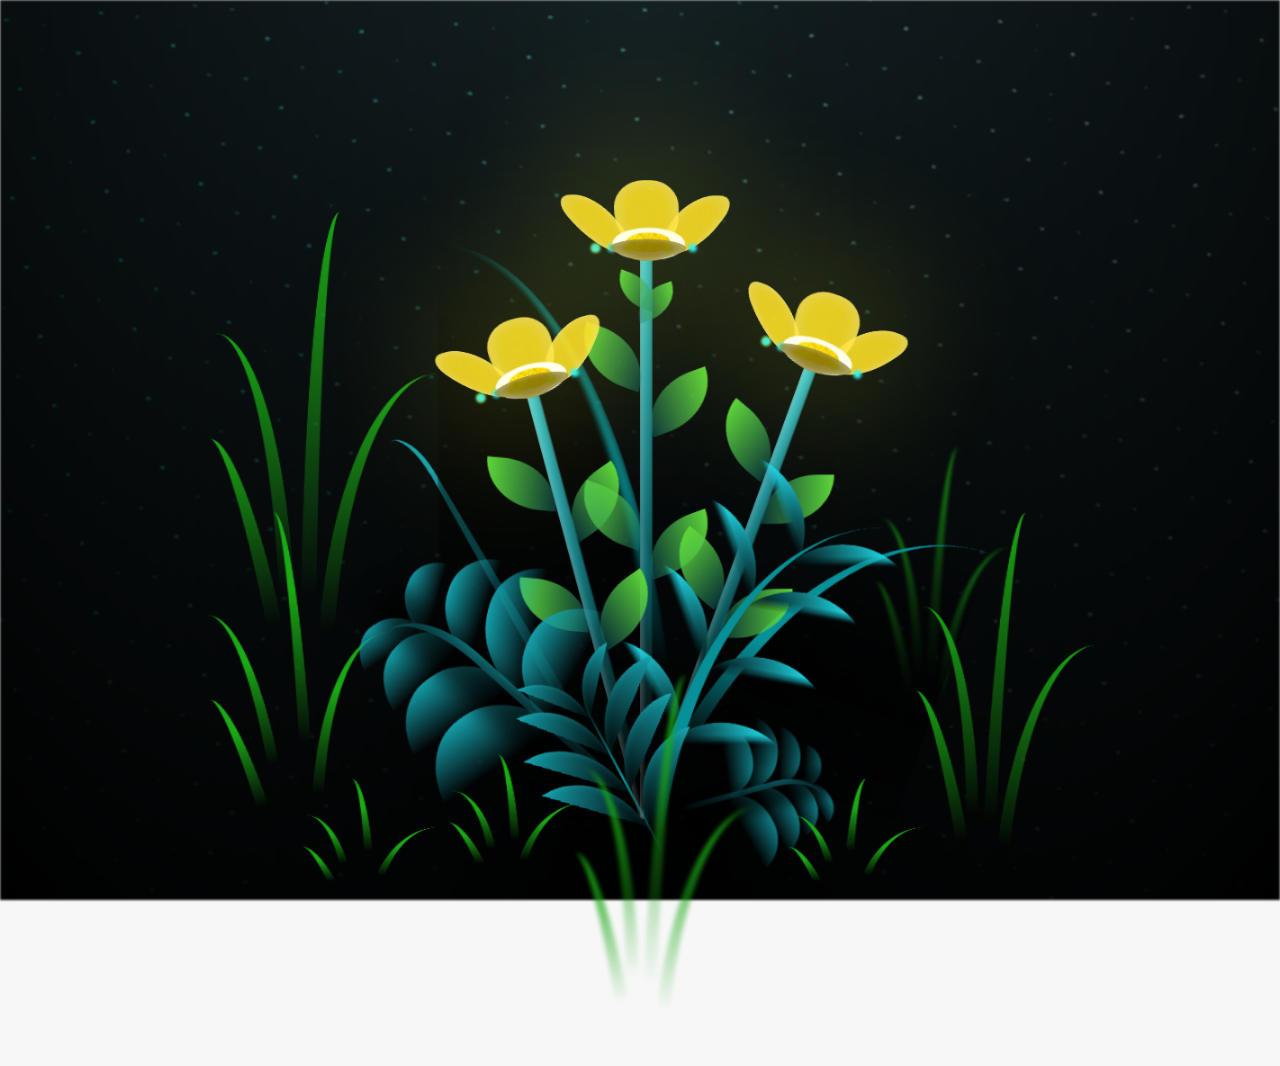
<file: index.html>
<!DOCTYPE html>
<html lang="eng">
  <head>
    <meta charset="UTF-8" />
    <meta http-equiv="X-UA-Compatible" content="IE=edge" />
    <meta name="viewport" content="width=device-width, initial-scale=1.0" />
    <link rel="stylesheet" href="css/main.css" />
    <link rel="icon" href="img/flowers.png" type="image/x-icon" />
    <title>Flower</title>
  </head>
  <body class="container">
    <audio src="sound/ChristianBasso&HaienQiu-Flowers.mp3" autoplay></audio>
    <div id="lyrics">
      
    </div>
    
    <h1 class="titulo">Sorry.😭 <br> <br></h1>
    <div class="night"></div>
    <div class="flowers">
      <div class="flower flower--1">

        <div class="flower__leafs flower__leafs--1">
          <div class="flower__leaf flower__leaf--1"></div>
          <div class="flower__leaf flower__leaf--2"></div>
          <div class="flower__leaf flower__leaf--3"></div>
          <div class="flower__leaf flower__leaf--4"></div>
          <div class="flower__white-circle"></div>

          <div class="flower__light flower__light--1"></div>
          <div class="flower__light flower__light--2"></div>
          <div class="flower__light flower__light--3"></div>
          <div class="flower__light flower__light--4"></div>
          <div class="flower__light flower__light--5"></div>
          <div class="flower__light flower__light--6"></div>
          <div class="flower__light flower__light--7"></div>
          <div class="flower__light flower__light--8"></div>
        </div>
        <div class="flower__line">
          <div class="flower__line__leaf flower__line__leaf--1"></div>
          <div class="flower__line__leaf flower__line__leaf--2"></div>
          <div class="flower__line__leaf flower__line__leaf--3"></div>
          <div class="flower__line__leaf flower__line__leaf--4"></div>
          <div class="flower__line__leaf flower__line__leaf--5"></div>
          <div class="flower__line__leaf flower__line__leaf--6"></div>
        </div>
      </div>
      

      <div class="flower flower--2">
        <div class="flower__leafs flower__leafs--2">
          <div class="flower__leaf flower__leaf--1"></div>
          <div class="flower__leaf flower__leaf--2"></div>
          <div class="flower__leaf flower__leaf--3"></div>
          <div class="flower__leaf flower__leaf--4"></div>
          <div class="flower__white-circle"></div>

          <div class="flower__light flower__light--1"></div>
          <div class="flower__light flower__light--2"></div>
          <div class="flower__light flower__light--3"></div>
          <div class="flower__light flower__light--4"></div>
          <div class="flower__light flower__light--5"></div>
          <div class="flower__light flower__light--6"></div>
          <div class="flower__light flower__light--7"></div>
          <div class="flower__light flower__light--8"></div>
        </div>
        <div class="flower__line">
          <div class="flower__line__leaf flower__line__leaf--1"></div>
          <div class="flower__line__leaf flower__line__leaf--2"></div>
          <div class="flower__line__leaf flower__line__leaf--3"></div>
          <div class="flower__line__leaf flower__line__leaf--4"></div>
        </div>
      </div>

      <div class="flower flower--3">
        <div class="flower__leafs flower__leafs--3">
          <div class="flower__leaf flower__leaf--1"></div>
          <div class="flower__leaf flower__leaf--2"></div>
          <div class="flower__leaf flower__leaf--3"></div>
          <div class="flower__leaf flower__leaf--4"></div>
          <div class="flower__white-circle"></div>

          <div class="flower__light flower__light--1"></div>
          <div class="flower__light flower__light--2"></div>
          <div class="flower__light flower__light--3"></div>
          <div class="flower__light flower__light--4"></div>
          <div class="flower__light flower__light--5"></div>
          <div class="flower__light flower__light--6"></div>
          <div class="flower__light flower__light--7"></div>
          <div class="flower__light flower__light--8"></div>
        </div>
        <div class="flower__line">
          <div class="flower__line__leaf flower__line__leaf--1"></div>
          <div class="flower__line__leaf flower__line__leaf--2"></div>
          <div class="flower__line__leaf flower__line__leaf--3"></div>
          <div class="flower__line__leaf flower__line__leaf--4"></div>
        </div>
      </div>

      <div class="grow-ans" style="--d: 1.2s">
        <div class="flower__g-long">
          <div class="flower__g-long__top"></div>
          <div class="flower__g-long__bottom"></div>
        </div>
      </div>

      <div class="growing-grass">
        <div class="flower__grass flower__grass--1">
          <div class="flower__grass--top"></div>
          <div class="flower__grass--bottom"></div>
          <div class="flower__grass__leaf flower__grass__leaf--1"></div>
          <div class="flower__grass__leaf flower__grass__leaf--2"></div>
          <div class="flower__grass__leaf flower__grass__leaf--3"></div>
          <div class="flower__grass__leaf flower__grass__leaf--4"></div>
          <div class="flower__grass__leaf flower__grass__leaf--5"></div>
          <div class="flower__grass__leaf flower__grass__leaf--6"></div>
          <div class="flower__grass__leaf flower__grass__leaf--7"></div>
          <div class="flower__grass__leaf flower__grass__leaf--8"></div>
          <div class="flower__grass__overlay"></div>
        </div>
      </div>

      <div class="growing-grass">
        <div class="flower__grass flower__grass--2">
          <div class="flower__grass--top"></div>
          <div class="flower__grass--bottom"></div>
          <div class="flower__grass__leaf flower__grass__leaf--1"></div>
          <div class="flower__grass__leaf flower__grass__leaf--2"></div>
          <div class="flower__grass__leaf flower__grass__leaf--3"></div>
          <div class="flower__grass__leaf flower__grass__leaf--4"></div>
          <div class="flower__grass__leaf flower__grass__leaf--5"></div>
          <div class="flower__grass__leaf flower__grass__leaf--6"></div>
          <div class="flower__grass__leaf flower__grass__leaf--7"></div>
          <div class="flower__grass__leaf flower__grass__leaf--8"></div>
          <div class="flower__grass__overlay"></div>
        </div>
      </div>

      <div class="grow-ans" style="--d: 2.4s">
        <div class="flower__g-right flower__g-right--1">
          <div class="leaf"></div>
        </div>
      </div>

      <div class="grow-ans" style="--d: 2.8s">
        <div class="flower__g-right flower__g-right--2">
          <div class="leaf"></div>
        </div>
      </div>

      <div class="grow-ans" style="--d: 2.8s">
        <div class="flower__g-front">
          <div
            class="flower__g-front__leaf-wrapper flower__g-front__leaf-wrapper--1"
          >
            <div class="flower__g-front__leaf"></div>
          </div>
          <div
            class="flower__g-front__leaf-wrapper flower__g-front__leaf-wrapper--2"
          >
            <div class="flower__g-front__leaf"></div>
          </div>
          <div
            class="flower__g-front__leaf-wrapper flower__g-front__leaf-wrapper--3"
          >
            <div class="flower__g-front__leaf"></div>
          </div>
          <div
            class="flower__g-front__leaf-wrapper flower__g-front__leaf-wrapper--4"
          >
            <div class="flower__g-front__leaf"></div>
          </div>
          <div
            class="flower__g-front__leaf-wrapper flower__g-front__leaf-wrapper--5"
          >
            <div class="flower__g-front__leaf"></div>
          </div>
          <div
            class="flower__g-front__leaf-wrapper flower__g-front__leaf-wrapper--6"
          >
            <div class="flower__g-front__leaf"></div>
          </div>
          <div
            class="flower__g-front__leaf-wrapper flower__g-front__leaf-wrapper--7"
          >
            <div class="flower__g-front__leaf"></div>
          </div>
          <div
            class="flower__g-front__leaf-wrapper flower__g-front__leaf-wrapper--8"
          >
            <div class="flower__g-front__leaf"></div>
          </div>
          <div class="flower__g-front__line"></div>
        </div>
      </div>

      <div class="grow-ans" style="--d: 3.2s">
        <div class="flower__g-fr">
          <div class="leaf"></div>
          <div class="flower__g-fr__leaf flower__g-fr__leaf--1"></div>
          <div class="flower__g-fr__leaf flower__g-fr__leaf--2"></div>
          <div class="flower__g-fr__leaf flower__g-fr__leaf--3"></div>
          <div class="flower__g-fr__leaf flower__g-fr__leaf--4"></div>
          <div class="flower__g-fr__leaf flower__g-fr__leaf--5"></div>
          <div class="flower__g-fr__leaf flower__g-fr__leaf--6"></div>
          <div class="flower__g-fr__leaf flower__g-fr__leaf--7"></div>
          <div class="flower__g-fr__leaf flower__g-fr__leaf--8"></div>
        </div>
      </div>

      <div class="long-g long-g--0">
        <div class="grow-ans" style="--d: 3s">
          <div class="leaf leaf--0"></div>
        </div>
        <div class="grow-ans" style="--d: 2.2s">
          <div class="leaf leaf--1"></div>
        </div>
        <div class="grow-ans" style="--d: 3.4s">
          <div class="leaf leaf--2"></div>
        </div>
        <div class="grow-ans" style="--d: 3.6s">
          <div class="leaf leaf--3"></div>
        </div>
      </div>

      <div class="long-g long-g--1">
        <div class="grow-ans" style="--d: 3.6s">
          <div class="leaf leaf--0"></div>
        </div>
        <div class="grow-ans" style="--d: 3.8s">
          <div class="leaf leaf--1"></div>
        </div>
        <div class="grow-ans" style="--d: 4s">
          <div class="leaf leaf--2"></div>
        </div>
        <div class="grow-ans" style="--d: 4.2s">
          <div class="leaf leaf--3"></div>
        </div>
      </div>

      <div class="long-g long-g--2">
        <div class="grow-ans" style="--d: 4s">
          <div class="leaf leaf--0"></div>
        </div>
        <div class="grow-ans" style="--d: 4.2s">
          <div class="leaf leaf--1"></div>
        </div>
        <div class="grow-ans" style="--d: 4.4s">
          <div class="leaf leaf--2"></div>
        </div>
        <div class="grow-ans" style="--d: 4.6s">
          <div class="leaf leaf--3"></div>
        </div>
      </div>

      <div class="long-g long-g--3">
        <div class="grow-ans" style="--d: 4s">
          <div class="leaf leaf--0"></div>
        </div>
        <div class="grow-ans" style="--d: 4.2s">
          <div class="leaf leaf--1"></div>
        </div>
        <div class="grow-ans" style="--d: 3s">
          <div class="leaf leaf--2"></div>
        </div>
        <div class="grow-ans" style="--d: 3.6s">
          <div class="leaf leaf--3"></div>
        </div>
      </div>

      <div class="long-g long-g--4">
        <div class="grow-ans" style="--d: 4s">
          <div class="leaf leaf--0"></div>
        </div>
        <div class="grow-ans" style="--d: 4.2s">
          <div class="leaf leaf--1"></div>
        </div>
        <div class="grow-ans" style="--d: 3s">
          <div class="leaf leaf--2"></div>
        </div>
        <div class="grow-ans" style="--d: 3.6s">
          <div class="leaf leaf--3"></div>
        </div>
      </div>

      <div class="long-g long-g--5">
        <div class="grow-ans" style="--d: 4s">
          <div class="leaf leaf--0"></div>
        </div>
        <div class="grow-ans" style="--d: 4.2s">
          <div class="leaf leaf--1"></div>
        </div>
        <div class="grow-ans" style="--d: 3s">
          <div class="leaf leaf--2"></div>
        </div>
        <div class="grow-ans" style="--d: 3.6s">
          <div class="leaf leaf--3"></div>
        </div>
      </div>

      <div class="long-g long-g--6">
        <div class="grow-ans" style="--d: 4.2s">
          <div class="leaf leaf--0"></div>
        </div>
        <div class="grow-ans" style="--d: 4.4s">
          <div class="leaf leaf--1"></div>
        </div>
        <div class="grow-ans" style="--d: 4.6s">
          <div class="leaf leaf--2"></div>
        </div>
        <div class="grow-ans" style="--d: 4.8s">
          <div class="leaf leaf--3"></div>
        </div>
      </div>

      <div class="long-g long-g--7">
        <div class="grow-ans" style="--d: 3s">
          <div class="leaf leaf--0"></div>
        </div>
        <div class="grow-ans" style="--d: 3.2s">
          <div class="leaf leaf--1"></div>
        </div>
        <div class="grow-ans" style="--d: 3.5s">
          <div class="leaf leaf--2"></div>
        </div>
        <div class="grow-ans" style="--d: 3.6s">
          <div class="leaf leaf--3"></div>
        </div>
      </div>
    </div>
   
    <script src="anim.js"></script>
    <script src="main.js"></script>
  </body>
</html>
</file>
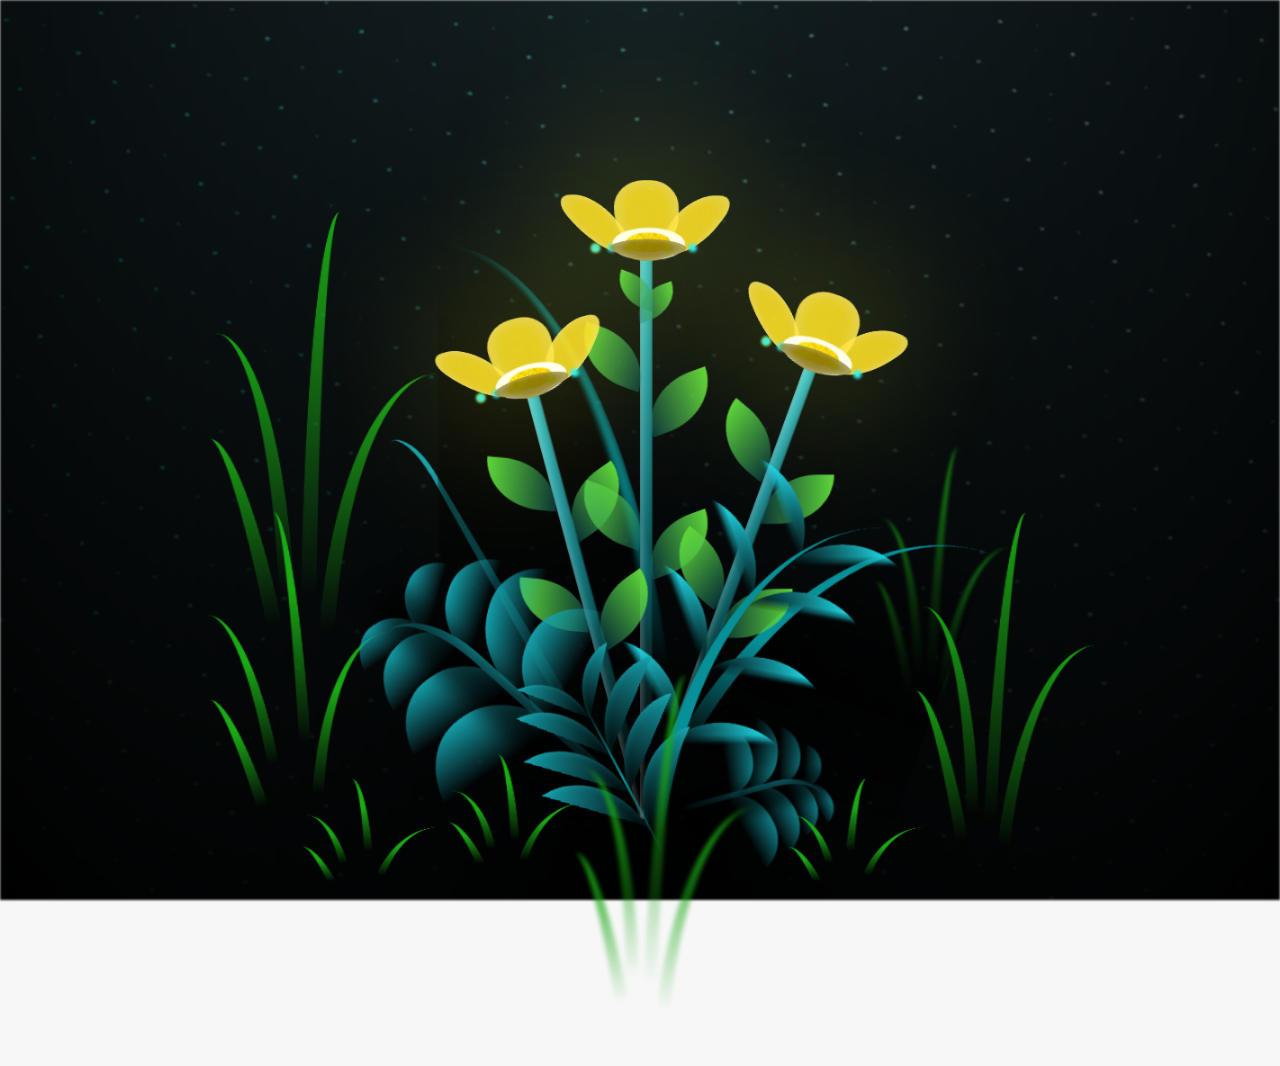
<file: flower.html>
<!DOCTYPE html>
<html lang="eng">
  <head>
    <meta charset="UTF-8" />
    <meta http-equiv="X-UA-Compatible" content="IE=edge" />
    <meta name="viewport" content="width=device-width, initial-scale=1.0" />
    <link rel="stylesheet" href="css/main.css" />
    <link rel="icon" href="img/flowers.png" type="image/x-icon" />
    <title>Flower</title>
  </head>
  <body class="container">
    <audio src="sound/ChristianBasso&HaienQiu-Flowers.mp3" autoplay></audio>
    <div id="lyrics">
      
    </div>
    
    <h1 class="titulo">Sorry.😭 <br> <br></h1>
    <div class="night"></div>
    <div class="flowers">
      <div class="flower flower--1">

        <div class="flower__leafs flower__leafs--1">
          <div class="flower__leaf flower__leaf--1"></div>
          <div class="flower__leaf flower__leaf--2"></div>
          <div class="flower__leaf flower__leaf--3"></div>
          <div class="flower__leaf flower__leaf--4"></div>
          <div class="flower__white-circle"></div>

          <div class="flower__light flower__light--1"></div>
          <div class="flower__light flower__light--2"></div>
          <div class="flower__light flower__light--3"></div>
          <div class="flower__light flower__light--4"></div>
          <div class="flower__light flower__light--5"></div>
          <div class="flower__light flower__light--6"></div>
          <div class="flower__light flower__light--7"></div>
          <div class="flower__light flower__light--8"></div>
        </div>
        <div class="flower__line">
          <div class="flower__line__leaf flower__line__leaf--1"></div>
          <div class="flower__line__leaf flower__line__leaf--2"></div>
          <div class="flower__line__leaf flower__line__leaf--3"></div>
          <div class="flower__line__leaf flower__line__leaf--4"></div>
          <div class="flower__line__leaf flower__line__leaf--5"></div>
          <div class="flower__line__leaf flower__line__leaf--6"></div>
        </div>
      </div>
      

      <div class="flower flower--2">
        <div class="flower__leafs flower__leafs--2">
          <div class="flower__leaf flower__leaf--1"></div>
          <div class="flower__leaf flower__leaf--2"></div>
          <div class="flower__leaf flower__leaf--3"></div>
          <div class="flower__leaf flower__leaf--4"></div>
          <div class="flower__white-circle"></div>

          <div class="flower__light flower__light--1"></div>
          <div class="flower__light flower__light--2"></div>
          <div class="flower__light flower__light--3"></div>
          <div class="flower__light flower__light--4"></div>
          <div class="flower__light flower__light--5"></div>
          <div class="flower__light flower__light--6"></div>
          <div class="flower__light flower__light--7"></div>
          <div class="flower__light flower__light--8"></div>
        </div>
        <div class="flower__line">
          <div class="flower__line__leaf flower__line__leaf--1"></div>
          <div class="flower__line__leaf flower__line__leaf--2"></div>
          <div class="flower__line__leaf flower__line__leaf--3"></div>
          <div class="flower__line__leaf flower__line__leaf--4"></div>
        </div>
      </div>

      <div class="flower flower--3">
        <div class="flower__leafs flower__leafs--3">
          <div class="flower__leaf flower__leaf--1"></div>
          <div class="flower__leaf flower__leaf--2"></div>
          <div class="flower__leaf flower__leaf--3"></div>
          <div class="flower__leaf flower__leaf--4"></div>
          <div class="flower__white-circle"></div>

          <div class="flower__light flower__light--1"></div>
          <div class="flower__light flower__light--2"></div>
          <div class="flower__light flower__light--3"></div>
          <div class="flower__light flower__light--4"></div>
          <div class="flower__light flower__light--5"></div>
          <div class="flower__light flower__light--6"></div>
          <div class="flower__light flower__light--7"></div>
          <div class="flower__light flower__light--8"></div>
        </div>
        <div class="flower__line">
          <div class="flower__line__leaf flower__line__leaf--1"></div>
          <div class="flower__line__leaf flower__line__leaf--2"></div>
          <div class="flower__line__leaf flower__line__leaf--3"></div>
          <div class="flower__line__leaf flower__line__leaf--4"></div>
        </div>
      </div>

      <div class="grow-ans" style="--d: 1.2s">
        <div class="flower__g-long">
          <div class="flower__g-long__top"></div>
          <div class="flower__g-long__bottom"></div>
        </div>
      </div>

      <div class="growing-grass">
        <div class="flower__grass flower__grass--1">
          <div class="flower__grass--top"></div>
          <div class="flower__grass--bottom"></div>
          <div class="flower__grass__leaf flower__grass__leaf--1"></div>
          <div class="flower__grass__leaf flower__grass__leaf--2"></div>
          <div class="flower__grass__leaf flower__grass__leaf--3"></div>
          <div class="flower__grass__leaf flower__grass__leaf--4"></div>
          <div class="flower__grass__leaf flower__grass__leaf--5"></div>
          <div class="flower__grass__leaf flower__grass__leaf--6"></div>
          <div class="flower__grass__leaf flower__grass__leaf--7"></div>
          <div class="flower__grass__leaf flower__grass__leaf--8"></div>
          <div class="flower__grass__overlay"></div>
        </div>
      </div>

      <div class="growing-grass">
        <div class="flower__grass flower__grass--2">
          <div class="flower__grass--top"></div>
          <div class="flower__grass--bottom"></div>
          <div class="flower__grass__leaf flower__grass__leaf--1"></div>
          <div class="flower__grass__leaf flower__grass__leaf--2"></div>
          <div class="flower__grass__leaf flower__grass__leaf--3"></div>
          <div class="flower__grass__leaf flower__grass__leaf--4"></div>
          <div class="flower__grass__leaf flower__grass__leaf--5"></div>
          <div class="flower__grass__leaf flower__grass__leaf--6"></div>
          <div class="flower__grass__leaf flower__grass__leaf--7"></div>
          <div class="flower__grass__leaf flower__grass__leaf--8"></div>
          <div class="flower__grass__overlay"></div>
        </div>
      </div>

      <div class="grow-ans" style="--d: 2.4s">
        <div class="flower__g-right flower__g-right--1">
          <div class="leaf"></div>
        </div>
      </div>

      <div class="grow-ans" style="--d: 2.8s">
        <div class="flower__g-right flower__g-right--2">
          <div class="leaf"></div>
        </div>
      </div>

      <div class="grow-ans" style="--d: 2.8s">
        <div class="flower__g-front">
          <div
            class="flower__g-front__leaf-wrapper flower__g-front__leaf-wrapper--1"
          >
            <div class="flower__g-front__leaf"></div>
          </div>
          <div
            class="flower__g-front__leaf-wrapper flower__g-front__leaf-wrapper--2"
          >
            <div class="flower__g-front__leaf"></div>
          </div>
          <div
            class="flower__g-front__leaf-wrapper flower__g-front__leaf-wrapper--3"
          >
            <div class="flower__g-front__leaf"></div>
          </div>
          <div
            class="flower__g-front__leaf-wrapper flower__g-front__leaf-wrapper--4"
          >
            <div class="flower__g-front__leaf"></div>
          </div>
          <div
            class="flower__g-front__leaf-wrapper flower__g-front__leaf-wrapper--5"
          >
            <div class="flower__g-front__leaf"></div>
          </div>
          <div
            class="flower__g-front__leaf-wrapper flower__g-front__leaf-wrapper--6"
          >
            <div class="flower__g-front__leaf"></div>
          </div>
          <div
            class="flower__g-front__leaf-wrapper flower__g-front__leaf-wrapper--7"
          >
            <div class="flower__g-front__leaf"></div>
          </div>
          <div
            class="flower__g-front__leaf-wrapper flower__g-front__leaf-wrapper--8"
          >
            <div class="flower__g-front__leaf"></div>
          </div>
          <div class="flower__g-front__line"></div>
        </div>
      </div>

      <div class="grow-ans" style="--d: 3.2s">
        <div class="flower__g-fr">
          <div class="leaf"></div>
          <div class="flower__g-fr__leaf flower__g-fr__leaf--1"></div>
          <div class="flower__g-fr__leaf flower__g-fr__leaf--2"></div>
          <div class="flower__g-fr__leaf flower__g-fr__leaf--3"></div>
          <div class="flower__g-fr__leaf flower__g-fr__leaf--4"></div>
          <div class="flower__g-fr__leaf flower__g-fr__leaf--5"></div>
          <div class="flower__g-fr__leaf flower__g-fr__leaf--6"></div>
          <div class="flower__g-fr__leaf flower__g-fr__leaf--7"></div>
          <div class="flower__g-fr__leaf flower__g-fr__leaf--8"></div>
        </div>
      </div>

      <div class="long-g long-g--0">
        <div class="grow-ans" style="--d: 3s">
          <div class="leaf leaf--0"></div>
        </div>
        <div class="grow-ans" style="--d: 2.2s">
          <div class="leaf leaf--1"></div>
        </div>
        <div class="grow-ans" style="--d: 3.4s">
          <div class="leaf leaf--2"></div>
        </div>
        <div class="grow-ans" style="--d: 3.6s">
          <div class="leaf leaf--3"></div>
        </div>
      </div>

      <div class="long-g long-g--1">
        <div class="grow-ans" style="--d: 3.6s">
          <div class="leaf leaf--0"></div>
        </div>
        <div class="grow-ans" style="--d: 3.8s">
          <div class="leaf leaf--1"></div>
        </div>
        <div class="grow-ans" style="--d: 4s">
          <div class="leaf leaf--2"></div>
        </div>
        <div class="grow-ans" style="--d: 4.2s">
          <div class="leaf leaf--3"></div>
        </div>
      </div>

      <div class="long-g long-g--2">
        <div class="grow-ans" style="--d: 4s">
          <div class="leaf leaf--0"></div>
        </div>
        <div class="grow-ans" style="--d: 4.2s">
          <div class="leaf leaf--1"></div>
        </div>
        <div class="grow-ans" style="--d: 4.4s">
          <div class="leaf leaf--2"></div>
        </div>
        <div class="grow-ans" style="--d: 4.6s">
          <div class="leaf leaf--3"></div>
        </div>
      </div>

      <div class="long-g long-g--3">
        <div class="grow-ans" style="--d: 4s">
          <div class="leaf leaf--0"></div>
        </div>
        <div class="grow-ans" style="--d: 4.2s">
          <div class="leaf leaf--1"></div>
        </div>
        <div class="grow-ans" style="--d: 3s">
          <div class="leaf leaf--2"></div>
        </div>
        <div class="grow-ans" style="--d: 3.6s">
          <div class="leaf leaf--3"></div>
        </div>
      </div>

      <div class="long-g long-g--4">
        <div class="grow-ans" style="--d: 4s">
          <div class="leaf leaf--0"></div>
        </div>
        <div class="grow-ans" style="--d: 4.2s">
          <div class="leaf leaf--1"></div>
        </div>
        <div class="grow-ans" style="--d: 3s">
          <div class="leaf leaf--2"></div>
        </div>
        <div class="grow-ans" style="--d: 3.6s">
          <div class="leaf leaf--3"></div>
        </div>
      </div>

      <div class="long-g long-g--5">
        <div class="grow-ans" style="--d: 4s">
          <div class="leaf leaf--0"></div>
        </div>
        <div class="grow-ans" style="--d: 4.2s">
          <div class="leaf leaf--1"></div>
        </div>
        <div class="grow-ans" style="--d: 3s">
          <div class="leaf leaf--2"></div>
        </div>
        <div class="grow-ans" style="--d: 3.6s">
          <div class="leaf leaf--3"></div>
        </div>
      </div>

      <div class="long-g long-g--6">
        <div class="grow-ans" style="--d: 4.2s">
          <div class="leaf leaf--0"></div>
        </div>
        <div class="grow-ans" style="--d: 4.4s">
          <div class="leaf leaf--1"></div>
        </div>
        <div class="grow-ans" style="--d: 4.6s">
          <div class="leaf leaf--2"></div>
        </div>
        <div class="grow-ans" style="--d: 4.8s">
          <div class="leaf leaf--3"></div>
        </div>
      </div>

      <div class="long-g long-g--7">
        <div class="grow-ans" style="--d: 3s">
          <div class="leaf leaf--0"></div>
        </div>
        <div class="grow-ans" style="--d: 3.2s">
          <div class="leaf leaf--1"></div>
        </div>
        <div class="grow-ans" style="--d: 3.5s">
          <div class="leaf leaf--2"></div>
        </div>
        <div class="grow-ans" style="--d: 3.6s">
          <div class="leaf leaf--3"></div>
        </div>
      </div>
    </div>
    <script src="anim.js"></script>
    <script src="main.js"></script>
  </body>
</html>
</file>
<file: css/main.css>
*,
*::after,
*::before {
  padding: 0;
  margin: 0;
  box-sizing: border-box;
}

:root {
  --dark-color: #000;
}

body {
  display: flex;
  align-items: flex-end;
  justify-content: center;
  min-height: 100vh;
  background-color: var(--dark-color);
  overflow: hidden;
  perspective: 1000px;
}

#lyrics {
  font-size: 28px;
  font-family: "Franklin Gothic Medium", "Arial Narrow", Arial, sans-serif;
  color: white;
  position: absolute;
  margin-bottom: 20%;
  z-index: 1;
  font-weight: bold;
  letter-spacing: 4px;
}
@media only screen and (max-width: 600px) {
  /* Estilos específicos para dispositivos con un ancho máximo de 600px */
  #lyrics {
      font-size: 14px; /* Reduce el tamaño del texto para dispositivos más pequeños */
      margin-bottom: 530px;
      letter-spacing: 3px;
  }

}
.titulo {
  
  font-family: "Arial Narrow", Arial, sans-serif;
  color: red;
  position: absolute;
  top: 10%;
  font-weight: bold;
  letter-spacing: 10px;
  opacity: 0;
  animation: fadeIn 3s ease-in-out forwards;
  text-align: center;
}
@keyframes fadeIn {
  from {
    opacity: 0;
  }
  to {
    opacity: 1;
  }
}

.night {
  z-index: -1;
  position: absolute;
  left: 50%;
  top: 0;
  transform: translateX(-50%);
  width: 100%;
  height: 100%;
  filter: blur(0.1vmin);
  background-image: radial-gradient(
      ellipse at top,
      transparent 0%,
      var(--dark-color)
    ),
    radial-gradient(
      ellipse at bottom,
      var(--dark-color),
      rgba(145, 233, 255, 0.2)
    ),
    repeating-linear-gradient(
      220deg,
      rgb(0, 0, 0) 0px,
      rgb(0, 0, 0) 19px,
      transparent 19px,
      transparent 22px
    ),
    repeating-linear-gradient(
      189deg,
      rgb(0, 0, 0) 0px,
      rgb(0, 0, 0) 19px,
      transparent 19px,
      transparent 22px
    ),
    repeating-linear-gradient(
      148deg,
      rgb(0, 0, 0) 0px,
      rgb(0, 0, 0) 19px,
      transparent 19px,
      transparent 22px
    ),
    linear-gradient(90deg, rgb(0, 255, 250), rgb(240, 240, 240));
}

.flowers {
  position: relative;
  transform: scale(0.9);
  /*margin-bottom: 100px;
  */
}

@media only screen and (max-width: 600px) {
  /* Estilos específicos para dispositivos con un ancho máximo de 600px */
.flowers {
      font-size: 14px;
      margin-bottom: 35%;
      letter-spacing: 3px;
      transform: scale(1.0);
}

}

.flower {
  position: absolute;
  bottom: 10vmin;
  transform-origin: bottom center;
  z-index: 10;
  --fl-speed: 0.8s;
}
.flower--1 {
  -webkit-animation: moving-flower-1 4s linear infinite;
  animation: moving-flower-1 4s linear infinite;
}
.flower--1 .flower__line {
  height: 70vmin;
  -webkit-animation-delay: 0.3s;
  animation-delay: 0.3s;
}
.flower--1 .flower__line__leaf--1 {
  -webkit-animation: blooming-leaf-right var(--fl-speed) 1.6s backwards;
  animation: blooming-leaf-right var(--fl-speed) 1.6s backwards;
}
.flower--1 .flower__line__leaf--2 {
  -webkit-animation: blooming-leaf-right var(--fl-speed) 1.4s backwards;
  animation: blooming-leaf-right var(--fl-speed) 1.4s backwards;
}
.flower--1 .flower__line__leaf--3 {
  -webkit-animation: blooming-leaf-left var(--fl-speed) 1.2s backwards;
  animation: blooming-leaf-left var(--fl-speed) 1.2s backwards;
}
.flower--1 .flower__line__leaf--4 {
  -webkit-animation: blooming-leaf-left var(--fl-speed) 1s backwards;
  animation: blooming-leaf-left var(--fl-speed) 1s backwards;
}
.flower--1 .flower__line__leaf--5 {
  -webkit-animation: blooming-leaf-right var(--fl-speed) 1.8s backwards;
  animation: blooming-leaf-right var(--fl-speed) 1.8s backwards;
}
.flower--1 .flower__line__leaf--6 {
  -webkit-animation: blooming-leaf-left var(--fl-speed) 2s backwards;
  animation: blooming-leaf-left var(--fl-speed) 2s backwards;
}
.flower--2 {
  left: 50%;
  transform: rotate(20deg);
  -webkit-animation: moving-flower-2 4s linear infinite;
  animation: moving-flower-2 4s linear infinite;
}
.flower--2 .flower__line {
  height: 60vmin;
  -webkit-animation-delay: 0.6s;
  animation-delay: 0.6s;
}
.flower--2 .flower__line__leaf--1 {
  -webkit-animation: blooming-leaf-right var(--fl-speed) 1.9s backwards;
  animation: blooming-leaf-right var(--fl-speed) 1.9s backwards;
}
.flower--2 .flower__line__leaf--2 {
  -webkit-animation: blooming-leaf-right var(--fl-speed) 1.7s backwards;
  animation: blooming-leaf-right var(--fl-speed) 1.7s backwards;
}
.flower--2 .flower__line__leaf--3 {
  -webkit-animation: blooming-leaf-left var(--fl-speed) 1.5s backwards;
  animation: blooming-leaf-left var(--fl-speed) 1.5s backwards;
}
.flower--2 .flower__line__leaf--4 {
  -webkit-animation: blooming-leaf-left var(--fl-speed) 1.3s backwards;
  animation: blooming-leaf-left var(--fl-speed) 1.3s backwards;
}
.flower--3 {
  left: 50%;
  transform: rotate(-15deg);
  -webkit-animation: moving-flower-3 4s linear infinite;
  animation: moving-flower-3 4s linear infinite;
}
.flower--3 .flower__line {
  -webkit-animation-delay: 0.9s;
  animation-delay: 0.9s;
}
.flower--3 .flower__line__leaf--1 {
  -webkit-animation: blooming-leaf-right var(--fl-speed) 2.5s backwards;
  animation: blooming-leaf-right var(--fl-speed) 2.5s backwards;
}
.flower--3 .flower__line__leaf--2 {
  -webkit-animation: blooming-leaf-right var(--fl-speed) 2.3s backwards;
  animation: blooming-leaf-right var(--fl-speed) 2.3s backwards;
}
.flower--3 .flower__line__leaf--3 {
  -webkit-animation: blooming-leaf-left var(--fl-speed) 2.1s backwards;
  animation: blooming-leaf-left var(--fl-speed) 2.1s backwards;
}
.flower--3 .flower__line__leaf--4 {
  -webkit-animation: blooming-leaf-left var(--fl-speed) 1.9s backwards;
  animation: blooming-leaf-left var(--fl-speed) 1.9s backwards;
}
.flower__leafs {
  position: relative;
  -webkit-animation: blooming-flower 2s backwards;
  animation: blooming-flower 2s backwards;
}
.flower__leafs--1 {
  -webkit-animation-delay: 1.1s;
  animation-delay: 1.1s;
}
.flower__leafs--2 {
  -webkit-animation-delay: 1.4s;
  animation-delay: 1.4s;
}
.flower__leafs--3 {
  -webkit-animation-delay: 1.7s;
  animation-delay: 1.7s;
}
.flower__leafs::after {
  content: "";
  position: absolute;
  left: 0;
  top: 0;
  transform: translate(-50%, -100%);
  width: 8vmin;
  height: 8vmin;
  background-color: #f9fd25;
  /* background-color: #fd2525; */
  filter: blur(10vmin);
}
.flower__leaf {
  position: absolute;
  bottom: 0;
  left: 50%;
  width: 8vmin;
  height: 11vmin;
  border-radius: 51% 49% 47% 53%/44% 45% 55% 69%;
  background-color: #253bfd;
  background-color: #fddd25;
  transform-origin: bottom center;
  opacity: 0.9;
  box-shadow: inset 0 0 2vmin rgba(255, 255, 255, 0.5);
}
.flower__leaf--1 {
  transform: translate(-10%, 1%) rotateY(40deg) rotateX(-50deg);
}
.flower__leaf--2 {
  transform: translate(-50%, -4%) rotateX(40deg);
}
.flower__leaf--3 {
  transform: translate(-90%, 0%) rotateY(45deg) rotateX(50deg);
}
.flower__leaf--4 {
  width: 8vmin;
  height: 8vmin;
  transform-origin: bottom left;
  border-radius: 4vmin 10vmin 4vmin 4vmin;
  transform: translate(0%, 18%) rotateX(70deg) rotate(-43deg);
  background-color: #7c6901;
  z-index: 1;
  opacity: 0.8;
}
.flower__white-circle {
  position: absolute;
  left: -3.5vmin;
  top: -3vmin;
  width: 9vmin;
  height: 4vmin;
  border-radius: 50%;
  background-color: #fff;
}
.flower__white-circle::after {
  content: "";
  position: absolute;
  left: 50%;
  top: 45%;
  transform: translate(-50%, -50%);
  width: 60%;
  height: 60%;
  border-radius: inherit;
  background-image: repeating-linear-gradient(
      135deg,
      rgba(0, 0, 0, 0.03) 0px,
      rgba(0, 0, 0, 0.03) 1px,
      transparent 1px,
      transparent 12px
    ),
    repeating-linear-gradient(
      45deg,
      rgba(0, 0, 0, 0.03) 0px,
      rgba(0, 0, 0, 0.03) 1px,
      transparent 1px,
      transparent 12px
    ),
    repeating-linear-gradient(
      67.5deg,
      rgba(0, 0, 0, 0.03) 0px,
      rgba(0, 0, 0, 0.03) 1px,
      transparent 1px,
      transparent 12px
    ),
    repeating-linear-gradient(
      135deg,
      rgba(0, 0, 0, 0.03) 0px,
      rgba(0, 0, 0, 0.03) 1px,
      transparent 1px,
      transparent 12px
    ),
    repeating-linear-gradient(
      45deg,
      rgba(0, 0, 0, 0.03) 0px,
      rgba(0, 0, 0, 0.03) 1px,
      transparent 1px,
      transparent 12px
    ),
    repeating-linear-gradient(
      112.5deg,
      rgba(0, 0, 0, 0.03) 0px,
      rgba(0, 0, 0, 0.03) 1px,
      transparent 1px,
      transparent 12px
    ),
    repeating-linear-gradient(
      112.5deg,
      rgba(0, 0, 0, 0.03) 0px,
      rgba(0, 0, 0, 0.03) 1px,
      transparent 1px,
      transparent 12px
    ),
    repeating-linear-gradient(
      45deg,
      rgba(0, 0, 0, 0.03) 0px,
      rgba(0, 0, 0, 0.03) 1px,
      transparent 1px,
      transparent 12px
    ),
    repeating-linear-gradient(
      22.5deg,
      rgba(0, 0, 0, 0.03) 0px,
      rgba(0, 0, 0, 0.03) 1px,
      transparent 1px,
      transparent 12px
    ),
    repeating-linear-gradient(
      45deg,
      rgba(0, 0, 0, 0.03) 0px,
      rgba(0, 0, 0, 0.03) 1px,
      transparent 1px,
      transparent 12px
    ),
    repeating-linear-gradient(
      22.5deg,
      rgba(0, 0, 0, 0.03) 0px,
      rgba(0, 0, 0, 0.03) 1px,
      transparent 1px,
      transparent 12px
    ),
    repeating-linear-gradient(
      135deg,
      rgba(0, 0, 0, 0.03) 0px,
      rgba(0, 0, 0, 0.03) 1px,
      transparent 1px,
      transparent 12px
    ),
    repeating-linear-gradient(
      157.5deg,
      rgba(0, 0, 0, 0.03) 0px,
      rgba(0, 0, 0, 0.03) 1px,
      transparent 1px,
      transparent 12px
    ),
    repeating-linear-gradient(
      67.5deg,
      rgba(0, 0, 0, 0.03) 0px,
      rgba(0, 0, 0, 0.03) 1px,
      transparent 1px,
      transparent 12px
    ),
    repeating-linear-gradient(
      67.5deg,
      rgba(0, 0, 0, 0.03) 0px,
      rgba(0, 0, 0, 0.03) 1px,
      transparent 1px,
      transparent 12px
    ),
    linear-gradient(90deg, rgb(255, 235, 18), rgb(255, 206, 0));
}
.flower__line {
  height: 55vmin;
  width: 1.5vmin;
  background-image: linear-gradient(
      to left,
      rgba(0, 0, 0, 0.2),
      transparent,
      rgba(255, 255, 255, 0.2)
    ),
    linear-gradient(to top, transparent 10%, #14757a, #39c6d6);
  box-shadow: inset 0 0 2px rgba(0, 0, 0, 0.5);
  -webkit-animation: grow-flower-tree 4s backwards;
  animation: grow-flower-tree 4s backwards;
}
.flower__line__leaf {
  --w: 7vmin;
  --h: calc(var(--w) + 2vmin);
  position: absolute;
  top: 20%;
  left: 90%;
  width: var(--w);
  height: var(--h);
  border-top-right-radius: var(--h);
  border-bottom-left-radius: var(--h);
  background-image: linear-gradient(to top, rgba(20, 117, 122, 0.4), #5ed639);
}
.flower__line__leaf--1 {
  transform: rotate(70deg) rotateY(30deg);
}
.flower__line__leaf--2 {
  top: 45%;
  transform: rotate(70deg) rotateY(30deg);
}
.flower__line__leaf--3,
.flower__line__leaf--4,
.flower__line__leaf--6 {
  border-top-right-radius: 0;
  border-bottom-left-radius: 0;
  border-top-left-radius: var(--h);
  border-bottom-right-radius: var(--h);
  left: -460%;
  top: 12%;
  transform: rotate(-70deg) rotateY(30deg);
}
.flower__line__leaf--4 {
  top: 40%;
}
.flower__line__leaf--5 {
  top: 0;
  transform-origin: left;
  transform: rotate(70deg) rotateY(30deg) scale(0.6);
}
.flower__line__leaf--6 {
  top: -2%;
  left: -450%;
  transform-origin: right;
  transform: rotate(-70deg) rotateY(30deg) scale(0.6);
}
.flower__light {
  position: absolute;
  bottom: 0vmin;
  width: 1vmin;
  height: 1vmin;
  background-color: rgb(255, 251, 0);
  border-radius: 50%;
  filter: blur(0.2vmin);
  -webkit-animation: light-ans 4s linear infinite backwards;
  animation: light-ans 4s linear infinite backwards;
}
.flower__light:nth-child(odd) {
  background-color: #23f0ff;
}
.flower__light--1 {
  left: -2vmin;
  -webkit-animation-delay: 1s;
  animation-delay: 1s;
}
.flower__light--2 {
  left: 3vmin;
  -webkit-animation-delay: 0.5s;
  animation-delay: 0.5s;
}
.flower__light--3 {
  left: -6vmin;
  -webkit-animation-delay: 0.3s;
  animation-delay: 0.3s;
}
.flower__light--4 {
  left: 6vmin;
  -webkit-animation-delay: 0.9s;
  animation-delay: 0.9s;
}
.flower__light--5 {
  left: -1vmin;
  -webkit-animation-delay: 1.5s;
  animation-delay: 1.5s;
}
.flower__light--6 {
  left: -4vmin;
  -webkit-animation-delay: 3s;
  animation-delay: 3s;
}
.flower__light--7 {
  left: 3vmin;
  -webkit-animation-delay: 2s;
  animation-delay: 2s;
}
.flower__light--8 {
  left: -6vmin;
  -webkit-animation-delay: 3.5s;
  animation-delay: 3.5s;
}
.flower__grass {
  --c: #159faa;
  --line-w: 1.5vmin;
  position: absolute;
  bottom: 12vmin;
  left: -7vmin;
  display: flex;
  flex-direction: column;
  align-items: flex-end;
  z-index: 20;
  transform-origin: bottom center;
  transform: rotate(-48deg) rotateY(40deg);
}
.flower__grass--1 {
  -webkit-animation: moving-grass 2s linear infinite;
  animation: moving-grass 2s linear infinite;
}
.flower__grass--2 {
  left: 2vmin;
  bottom: 10vmin;
  transform: scale(0.5) rotate(75deg) rotateX(10deg) rotateY(-200deg);
  opacity: 0.8;
  z-index: 0;
  -webkit-animation: moving-grass--2 1.5s linear infinite;
  animation: moving-grass--2 1.5s linear infinite;
}
.flower__grass--top {
  width: 7vmin;
  height: 10vmin;
  border-top-right-radius: 100%;
  border-right: var(--line-w) solid var(--c);
  transform-origin: bottom center;
  transform: rotate(-2deg);
}
.flower__grass--bottom {
  margin-top: -2px;
  width: var(--line-w);
  height: 25vmin;
  background-image: linear-gradient(to top, transparent, var(--c));
}
.flower__grass__leaf {
  --size: 10vmin;
  position: absolute;
  width: calc(var(--size) * 2.1);
  height: var(--size);
  border-top-left-radius: var(--size);
  border-top-right-radius: var(--size);
  background-image: linear-gradient(
    to top,
    transparent,
    transparent 30%,
    var(--c)
  );
  z-index: 100;
}
.flower__grass__leaf--1 {
  top: -6%;
  left: 30%;
  --size: 6vmin;
  transform: rotate(-20deg);
  -webkit-animation: growing-grass-ans--1 2s 2.6s backwards;
  animation: growing-grass-ans--1 2s 2.6s backwards;
}
@-webkit-keyframes growing-grass-ans--1 {
  0% {
    transform-origin: bottom left;
    transform: rotate(-20deg) scale(0);
  }
}
@keyframes growing-grass-ans--1 {
  0% {
    transform-origin: bottom left;
    transform: rotate(-20deg) scale(0);
  }
}
.flower__grass__leaf--2 {
  top: -5%;
  left: -110%;
  --size: 6vmin;
  transform: rotate(10deg);
  -webkit-animation: growing-grass-ans--2 2s 2.4s linear backwards;
  animation: growing-grass-ans--2 2s 2.4s linear backwards;
}
@-webkit-keyframes growing-grass-ans--2 {
  0% {
    transform-origin: bottom right;
    transform: rotate(10deg) scale(0);
  }
}
@keyframes growing-grass-ans--2 {
  0% {
    transform-origin: bottom right;
    transform: rotate(10deg) scale(0);
  }
}
.flower__grass__leaf--3 {
  top: 5%;
  left: 60%;
  --size: 8vmin;
  transform: rotate(-18deg) rotateX(-20deg);
  -webkit-animation: growing-grass-ans--3 2s 2.2s linear backwards;
  animation: growing-grass-ans--3 2s 2.2s linear backwards;
}
@-webkit-keyframes growing-grass-ans--3 {
  0% {
    transform-origin: bottom left;
    transform: rotate(-18deg) rotateX(-20deg) scale(0);
  }
}
@keyframes growing-grass-ans--3 {
  0% {
    transform-origin: bottom left;
    transform: rotate(-18deg) rotateX(-20deg) scale(0);
  }
}
.flower__grass__leaf--4 {
  top: 6%;
  left: -135%;
  --size: 8vmin;
  transform: rotate(2deg);
  -webkit-animation: growing-grass-ans--4 2s 2s linear backwards;
  animation: growing-grass-ans--4 2s 2s linear backwards;
}
@-webkit-keyframes growing-grass-ans--4 {
  0% {
    transform-origin: bottom right;
    transform: rotate(2deg) scale(0);
  }
}
@keyframes growing-grass-ans--4 {
  0% {
    transform-origin: bottom right;
    transform: rotate(2deg) scale(0);
  }
}
.flower__grass__leaf--5 {
  top: 20%;
  left: 60%;
  --size: 10vmin;
  transform: rotate(-24deg) rotateX(-20deg);
  -webkit-animation: growing-grass-ans--5 2s 1.8s linear backwards;
  animation: growing-grass-ans--5 2s 1.8s linear backwards;
}
@-webkit-keyframes growing-grass-ans--5 {
  0% {
    transform-origin: bottom left;
    transform: rotate(-24deg) rotateX(-20deg) scale(0);
  }
}
@keyframes growing-grass-ans--5 {
  0% {
    transform-origin: bottom left;
    transform: rotate(-24deg) rotateX(-20deg) scale(0);
  }
}
.flower__grass__leaf--6 {
  top: 22%;
  left: -180%;
  --size: 10vmin;
  transform: rotate(10deg);
  -webkit-animation: growing-grass-ans--6 2s 1.6s linear backwards;
  animation: growing-grass-ans--6 2s 1.6s linear backwards;
}
@-webkit-keyframes growing-grass-ans--6 {
  0% {
    transform-origin: bottom right;
    transform: rotate(10deg) scale(0);
  }
}
@keyframes growing-grass-ans--6 {
  0% {
    transform-origin: bottom right;
    transform: rotate(10deg) scale(0);
  }
}
.flower__grass__leaf--7 {
  top: 39%;
  left: 70%;
  --size: 10vmin;
  transform: rotate(-10deg);
  -webkit-animation: growing-grass-ans--7 2s 1.4s linear backwards;
  animation: growing-grass-ans--7 2s 1.4s linear backwards;
}
@-webkit-keyframes growing-grass-ans--7 {
  0% {
    transform-origin: bottom left;
    transform: rotate(-10deg) scale(0);
  }
}
@keyframes growing-grass-ans--7 {
  0% {
    transform-origin: bottom left;
    transform: rotate(-10deg) scale(0);
  }
}
.flower__grass__leaf--8 {
  top: 40%;
  left: -215%;
  --size: 11vmin;
  transform: rotate(10deg);
  -webkit-animation: growing-grass-ans--8 2s 1.2s linear backwards;
  animation: growing-grass-ans--8 2s 1.2s linear backwards;
}
@-webkit-keyframes growing-grass-ans--8 {
  0% {
    transform-origin: bottom right;
    transform: rotate(10deg) scale(0);
  }
}
@keyframes growing-grass-ans--8 {
  0% {
    transform-origin: bottom right;
    transform: rotate(10deg) scale(0);
  }
}
.flower__grass__overlay {
  position: absolute;
  top: -10%;
  right: 0%;
  width: 100%;
  height: 100%;
  background-color: rgba(0, 0, 0, 0.6);
  filter: blur(1.5vmin);
  z-index: 100;
}
.flower__g-long {
  --w: 2vmin;
  --h: 6vmin;
  --c: #159faa;
  position: absolute;
  bottom: 10vmin;
  left: -3vmin;
  transform-origin: bottom center;
  transform: rotate(-30deg) rotateY(-20deg);
  display: flex;
  flex-direction: column;
  align-items: flex-end;
  -webkit-animation: flower-g-long-ans 3s linear infinite;
  animation: flower-g-long-ans 3s linear infinite;
}
@-webkit-keyframes flower-g-long-ans {
  0%,
  100% {
    transform: rotate(-30deg) rotateY(-20deg);
  }
  50% {
    transform: rotate(-32deg) rotateY(-20deg);
  }
}
@keyframes flower-g-long-ans {
  0%,
  100% {
    transform: rotate(-30deg) rotateY(-20deg);
  }
  50% {
    transform: rotate(-32deg) rotateY(-20deg);
  }
}
.flower__g-long__top {
  top: calc(var(--h) * -1);
  width: calc(var(--w) + 1vmin);
  height: var(--h);
  border-top-right-radius: 100%;
  border-right: 0.7vmin solid var(--c);
  transform: translate(-0.7vmin, 1vmin);
}
.flower__g-long__bottom {
  width: var(--w);
  height: 50vmin;
  transform-origin: bottom center;
  background-image: linear-gradient(to top, transparent 30%, var(--c));
  box-shadow: inset 0 0 2px rgba(0, 0, 0, 0.5);
  -webkit-clip-path: polygon(35% 0, 65% 1%, 100% 100%, 0% 100%);
  clip-path: polygon(35% 0, 65% 1%, 100% 100%, 0% 100%);
}
.flower__g-right {
  position: absolute;
  bottom: 6vmin;
  left: -2vmin;
  transform-origin: bottom left;
  transform: rotate(20deg);
}
.flower__g-right .leaf {
  width: 30vmin;
  height: 50vmin;
  border-top-left-radius: 100%;
  border-left: 2vmin solid #079097;
  background-image: linear-gradient(
    to bottom,
    transparent,
    var(--dark-color) 60%
  );
  -webkit-mask-image: linear-gradient(to top, transparent 30%, #079097 60%);
}
.flower__g-right--1 {
  -webkit-animation: flower-g-right-ans 2.5s linear infinite;
  animation: flower-g-right-ans 2.5s linear infinite;
}
.flower__g-right--2 {
  left: 5vmin;
  transform: rotateY(-180deg);
  -webkit-animation: flower-g-right-ans--2 3s linear infinite;
  animation: flower-g-right-ans--2 3s linear infinite;
}
.flower__g-right--2 .leaf {
  height: 75vmin;
  filter: blur(0.3vmin);
  opacity: 0.8;
}
@-webkit-keyframes flower-g-right-ans {
  0%,
  100% {
    transform: rotate(20deg);
  }
  50% {
    transform: rotate(24deg) rotateX(-20deg);
  }
}
@keyframes flower-g-right-ans {
  0%,
  100% {
    transform: rotate(20deg);
  }
  50% {
    transform: rotate(24deg) rotateX(-20deg);
  }
}
@-webkit-keyframes flower-g-right-ans--2 {
  0%,
  100% {
    transform: rotateY(-180deg) rotate(0deg) rotateX(-20deg);
  }
  50% {
    transform: rotateY(-180deg) rotate(6deg) rotateX(-20deg);
  }
}
@keyframes flower-g-right-ans--2 {
  0%,
  100% {
    transform: rotateY(-180deg) rotate(0deg) rotateX(-20deg);
  }
  50% {
    transform: rotateY(-180deg) rotate(6deg) rotateX(-20deg);
  }
}
.flower__g-front {
  position: absolute;
  bottom: 6vmin;
  left: 2.5vmin;
  z-index: 100;
  transform-origin: bottom center;
  transform: rotate(-28deg) rotateY(30deg) scale(1.04);
  -webkit-animation: flower__g-front-ans 2s linear infinite;
  animation: flower__g-front-ans 2s linear infinite;
}
@-webkit-keyframes flower__g-front-ans {
  0%,
  100% {
    transform: rotate(-28deg) rotateY(30deg) scale(1.04);
  }
  50% {
    transform: rotate(-35deg) rotateY(40deg) scale(1.04);
  }
}
@keyframes flower__g-front-ans {
  0%,
  100% {
    transform: rotate(-28deg) rotateY(30deg) scale(1.04);
  }
  50% {
    transform: rotate(-35deg) rotateY(40deg) scale(1.04);
  }
}
.flower__g-front__line {
  width: 0.3vmin;
  height: 20vmin;
  background-image: linear-gradient(
    to top,
    transparent,
    #079097,
    transparent 100%
  );
  position: relative;
}
.flower__g-front__leaf-wrapper {
  position: absolute;
  top: 0;
  left: 0;
  transform-origin: bottom left;
  transform: rotate(10deg);
}
.flower__g-front__leaf-wrapper:nth-child(even) {
  left: 0vmin;
  transform: rotateY(-180deg) rotate(5deg);
  -webkit-animation: flower__g-front__leaf-left-ans 1s ease-in backwards;
  animation: flower__g-front__leaf-left-ans 1s ease-in backwards;
}
.flower__g-front__leaf-wrapper:nth-child(odd) {
  -webkit-animation: flower__g-front__leaf-ans 1s ease-in backwards;
  animation: flower__g-front__leaf-ans 1s ease-in backwards;
}
.flower__g-front__leaf-wrapper--1 {
  top: -8vmin;
  transform: scale(0.7);
  -webkit-animation: flower__g-front__leaf-ans 1s 5.5s ease-in backwards !important;
  animation: flower__g-front__leaf-ans 1s 5.5s ease-in backwards !important;
}
.flower__g-front__leaf-wrapper--2 {
  top: -8vmin;
  transform: rotateY(-180deg) scale(0.7) !important;
  -webkit-animation: flower__g-front__leaf-left-ans-2 1s 4.6s ease-in backwards !important;
  animation: flower__g-front__leaf-left-ans-2 1s 4.6s ease-in backwards !important;
}
.flower__g-front__leaf-wrapper--3 {
  top: -3vmin;
  -webkit-animation: flower__g-front__leaf-ans 1s 4.6s ease-in backwards;
  animation: flower__g-front__leaf-ans 1s 4.6s ease-in backwards;
}
.flower__g-front__leaf-wrapper--4 {
  top: -3vmin;
  transform: rotateY(-180deg) scale(0.9) !important;
  -webkit-animation: flower__g-front__leaf-left-ans-2 1s 4.6s ease-in backwards !important;
  animation: flower__g-front__leaf-left-ans-2 1s 4.6s ease-in backwards !important;
}
@-webkit-keyframes flower__g-front__leaf-left-ans-2 {
  0% {
    transform: rotateY(-180deg) scale(0);
  }
}
@keyframes flower__g-front__leaf-left-ans-2 {
  0% {
    transform: rotateY(-180deg) scale(0);
  }
}
.flower__g-front__leaf-wrapper--5,
.flower__g-front__leaf-wrapper--6 {
  top: 2vmin;
}
.flower__g-front__leaf-wrapper--7,
.flower__g-front__leaf-wrapper--8 {
  top: 6.5vmin;
}
.flower__g-front__leaf-wrapper--2 {
  -webkit-animation-delay: 5.2s !important;
  animation-delay: 5.2s !important;
}
.flower__g-front__leaf-wrapper--3 {
  -webkit-animation-delay: 4.9s !important;
  animation-delay: 4.9s !important;
}
.flower__g-front__leaf-wrapper--5 {
  -webkit-animation-delay: 4.3s !important;
  animation-delay: 4.3s !important;
}
.flower__g-front__leaf-wrapper--6 {
  -webkit-animation-delay: 4.1s !important;
  animation-delay: 4.1s !important;
}
.flower__g-front__leaf-wrapper--7 {
  -webkit-animation-delay: 3.8s !important;
  animation-delay: 3.8s !important;
}
.flower__g-front__leaf-wrapper--8 {
  -webkit-animation-delay: 3.5s !important;
  animation-delay: 3.5s !important;
}
@-webkit-keyframes flower__g-front__leaf-ans {
  0% {
    transform: rotate(10deg) scale(0);
  }
}
@keyframes flower__g-front__leaf-ans {
  0% {
    transform: rotate(10deg) scale(0);
  }
}
@-webkit-keyframes flower__g-front__leaf-left-ans {
  0% {
    transform: rotateY(-180deg) rotate(5deg) scale(0);
  }
}
@keyframes flower__g-front__leaf-left-ans {
  0% {
    transform: rotateY(-180deg) rotate(5deg) scale(0);
  }
}
.flower__g-front__leaf {
  width: 10vmin;
  height: 10vmin;
  border-radius: 100% 0% 0% 100%/100% 100% 0% 0%;
  box-shadow: inset 0 2px 1vmin hsla(184deg, 97%, 58%, 0.2);
  background-image: linear-gradient(
      to bottom left,
      transparent,
      var(--dark-color)
    ),
    linear-gradient(to bottom right, #159faa 50%, transparent 50%, transparent);
  -webkit-mask-image: linear-gradient(
    to bottom right,
    #159faa 50%,
    transparent 50%,
    transparent
  );
  mask-image: linear-gradient(
    to bottom right,
    #159faa 50%,
    transparent 50%,
    transparent
  );
}
.flower__g-fr {
  position: absolute;
  bottom: -4vmin;
  left: vmin;
  transform-origin: bottom left;
  z-index: 10;
  -webkit-animation: flower__g-fr-ans 2s linear infinite;
  animation: flower__g-fr-ans 2s linear infinite;
}
@-webkit-keyframes flower__g-fr-ans {
  0%,
  100% {
    transform: rotate(2deg);
  }
  50% {
    transform: rotate(4deg);
  }
}
@keyframes flower__g-fr-ans {
  0%,
  100% {
    transform: rotate(2deg);
  }
  50% {
    transform: rotate(4deg);
  }
}
.flower__g-fr .leaf {
  width: 30vmin;
  height: 50vmin;
  border-top-left-radius: 100%;
  border-left: 2vmin solid #079097;
  -webkit-mask-image: linear-gradient(to top, transparent 25%, #079097 50%);
  position: relative;
  z-index: 1;
}
.flower__g-fr__leaf {
  position: absolute;
  top: 0;
  left: 0;
  width: 10vmin;
  height: 10vmin;
  border-radius: 100% 0% 0% 100%/100% 100% 0% 0%;
  box-shadow: inset 0 2px 1vmin hsla(184deg, 97%, 58%, 0.2);
  background-image: linear-gradient(
      to bottom left,
      transparent,
      var(--dark-color) 98%
    ),
    linear-gradient(to bottom right, #23f0ff 45%, transparent 50%, transparent);
  -webkit-mask-image: linear-gradient(
    135deg,
    #159faa 40%,
    transparent 50%,
    transparent
  );
}
.flower__g-fr__leaf--1 {
  left: 20vmin;
  transform: rotate(45deg);
  -webkit-animation: flower__g-fr-leaft-ans-1 0.5s 5.2s linear backwards;
  animation: flower__g-fr-leaft-ans-1 0.5s 5.2s linear backwards;
}
@-webkit-keyframes flower__g-fr-leaft-ans-1 {
  0% {
    transform-origin: left;
    transform: rotate(45deg) scale(0);
  }
}
@keyframes flower__g-fr-leaft-ans-1 {
  0% {
    transform-origin: left;
    transform: rotate(45deg) scale(0);
  }
}
.flower__g-fr__leaf--2 {
  left: 12vmin;
  top: -7vmin;
  transform: rotate(25deg) rotateY(-180deg);
  -webkit-animation: flower__g-fr-leaft-ans-6 0.5s 5s linear backwards;
  animation: flower__g-fr-leaft-ans-6 0.5s 5s linear backwards;
}
.flower__g-fr__leaf--3 {
  left: 15vmin;
  top: 6vmin;
  transform: rotate(55deg);
  -webkit-animation: flower__g-fr-leaft-ans-5 0.5s 4.8s linear backwards;
  animation: flower__g-fr-leaft-ans-5 0.5s 4.8s linear backwards;
}
.flower__g-fr__leaf--4 {
  left: 6vmin;
  top: -2vmin;
  transform: rotate(25deg) rotateY(-180deg);
  -webkit-animation: flower__g-fr-leaft-ans-6 0.5s 4.6s linear backwards;
  animation: flower__g-fr-leaft-ans-6 0.5s 4.6s linear backwards;
}
.flower__g-fr__leaf--5 {
  left: 10vmin;
  top: 14vmin;
  transform: rotate(55deg);
  -webkit-animation: flower__g-fr-leaft-ans-5 0.5s 4.4s linear backwards;
  animation: flower__g-fr-leaft-ans-5 0.5s 4.4s linear backwards;
}
@-webkit-keyframes flower__g-fr-leaft-ans-5 {
  0% {
    transform-origin: left;
    transform: rotate(55deg) scale(0);
  }
}
@keyframes flower__g-fr-leaft-ans-5 {
  0% {
    transform-origin: left;
    transform: rotate(55deg) scale(0);
  }
}
.flower__g-fr__leaf--6 {
  left: 0vmin;
  top: 6vmin;
  transform: rotate(25deg) rotateY(-180deg);
  -webkit-animation: flower__g-fr-leaft-ans-6 0.5s 4.2s linear backwards;
  animation: flower__g-fr-leaft-ans-6 0.5s 4.2s linear backwards;
}
@-webkit-keyframes flower__g-fr-leaft-ans-6 {
  0% {
    transform-origin: right;
    transform: rotate(25deg) rotateY(-180deg) scale(0);
  }
}
@keyframes flower__g-fr-leaft-ans-6 {
  0% {
    transform-origin: right;
    transform: rotate(25deg) rotateY(-180deg) scale(0);
  }
}
.flower__g-fr__leaf--7 {
  left: 5vmin;
  top: 22vmin;
  transform: rotate(45deg);
  -webkit-animation: flower__g-fr-leaft-ans-7 0.5s 4s linear backwards;
  animation: flower__g-fr-leaft-ans-7 0.5s 4s linear backwards;
}
@-webkit-keyframes flower__g-fr-leaft-ans-7 {
  0% {
    transform-origin: left;
    transform: rotate(45deg) scale(0);
  }
}
@keyframes flower__g-fr-leaft-ans-7 {
  0% {
    transform-origin: left;
    transform: rotate(45deg) scale(0);
  }
}
.flower__g-fr__leaf--8 {
  left: -4vmin;
  top: 15vmin;
  transform: rotate(15deg) rotateY(-180deg);
  -webkit-animation: flower__g-fr-leaft-ans-8 0.5s 3.8s linear backwards;
  animation: flower__g-fr-leaft-ans-8 0.5s 3.8s linear backwards;
}
@-webkit-keyframes flower__g-fr-leaft-ans-8 {
  0% {
    transform-origin: right;
    transform: rotate(15deg) rotateY(-180deg) scale(0);
  }
}
@keyframes flower__g-fr-leaft-ans-8 {
  0% {
    transform-origin: right;
    transform: rotate(15deg) rotateY(-180deg) scale(0);
  }
}

.long-g {
  position: absolute;
  bottom: 25vmin;
  left: -42vmin;
  transform-origin: bottom left;
}
.long-g--1 {
  bottom: 0vmin;
  transform: scale(0.8) rotate(-5deg);
}
.long-g--1 .leaf {
  -webkit-mask-image: linear-gradient(
    to top,
    transparent 40%,
    #079097 80%
  ) !important;
}
.long-g--1 .leaf--1 {
  --w: 5vmin;
  --h: 60vmin;
  left: -2vmin;
  transform: rotate(3deg) rotateY(-180deg);
}
.long-g--2,
.long-g--3 {
  bottom: -3vmin;
  left: -35vmin;
  transform-origin: center;
  transform: scale(0.6) rotateX(60deg);
}
.long-g--2 .leaf,
.long-g--3 .leaf {
  -webkit-mask-image: linear-gradient(
    to top,
    transparent 50%,
    #079097 80%
  ) !important;
}
.long-g--2 .leaf--1,
.long-g--3 .leaf--1 {
  left: -1vmin;
  transform: rotateY(-180deg);
}
.long-g--3 {
  left: -17vmin;
  bottom: 0vmin;
}
.long-g--3 .leaf {
  -webkit-mask-image: linear-gradient(
    to top,
    transparent 40%,
    #079097 80%
  ) !important;
}
.long-g--4 {
  left: 25vmin;
  bottom: -3vmin;
  transform-origin: center;
  transform: scale(0.6) rotateX(60deg);
}
.long-g--4 .leaf {
  -webkit-mask-image: linear-gradient(
    to top,
    transparent 50%,
    #079097 80%
  ) !important;
}
.long-g--5 {
  left: 42vmin;
  bottom: 0vmin;
  transform: scale(0.8) rotate(2deg);
}
.long-g--6 {
  left: 0vmin;
  bottom: -20vmin;
  z-index: 100;
  filter: blur(0.3vmin);
  transform: scale(0.8) rotate(2deg);
}
.long-g--7 {
  left: 35vmin;
  bottom: 20vmin;
  z-index: -1;
  filter: blur(0.3vmin);
  transform: scale(0.6) rotate(2deg);
  opacity: 0.7;
}
.long-g .leaf {
  --w: 15vmin;
  --h: 40vmin;
  --c: #1aaa15;
  position: absolute;
  bottom: 0;
  width: var(--w);
  height: var(--h);
  border-top-left-radius: 100%;
  border-left: 2vmin solid var(--c);
  -webkit-mask-image: linear-gradient(
    to top,
    transparent 20%,
    var(--dark-color)
  );
  transform-origin: bottom center;
}
.long-g .leaf--0 {
  left: 2vmin;
  -webkit-animation: leaf-ans-1 4s linear infinite;
  animation: leaf-ans-1 4s linear infinite;
}
.long-g .leaf--1 {
  --w: 5vmin;
  --h: 60vmin;
  -webkit-animation: leaf-ans-1 4s linear infinite;
  animation: leaf-ans-1 4s linear infinite;
}
.long-g .leaf--2 {
  --w: 10vmin;
  --h: 40vmin;
  left: -0.5vmin;
  bottom: 5vmin;
  transform-origin: bottom left;
  transform: rotateY(-180deg);
  -webkit-animation: leaf-ans-2 3s linear infinite;
  animation: leaf-ans-2 3s linear infinite;
}
.long-g .leaf--3 {
  --w: 5vmin;
  --h: 30vmin;
  left: -1vmin;
  bottom: 3.2vmin;
  transform-origin: bottom left;
  transform: rotate(-10deg) rotateY(-180deg);
  -webkit-animation: leaf-ans-3 3s linear infinite;
  animation: leaf-ans-3 3s linear infinite;
}

@-webkit-keyframes leaf-ans-1 {
  0%,
  100% {
    transform: rotate(-5deg) scale(1);
  }
  50% {
    transform: rotate(5deg) scale(1.1);
  }
}

@keyframes leaf-ans-1 {
  0%,
  100% {
    transform: rotate(-5deg) scale(1);
  }
  50% {
    transform: rotate(5deg) scale(1.1);
  }
}
@-webkit-keyframes leaf-ans-2 {
  0%,
  100% {
    transform: rotateY(-180deg) rotate(5deg);
  }
  50% {
    transform: rotateY(-180deg) rotate(0deg) scale(1.1);
  }
}
@keyframes leaf-ans-2 {
  0%,
  100% {
    transform: rotateY(-180deg) rotate(5deg);
  }
  50% {
    transform: rotateY(-180deg) rotate(0deg) scale(1.1);
  }
}
@-webkit-keyframes leaf-ans-3 {
  0%,
  100% {
    transform: rotate(-10deg) rotateY(-180deg);
  }
  50% {
    transform: rotate(-20deg) rotateY(-180deg);
  }
}
@keyframes leaf-ans-3 {
  0%,
  100% {
    transform: rotate(-10deg) rotateY(-180deg);
  }
  50% {
    transform: rotate(-20deg) rotateY(-180deg);
  }
}
.grow-ans {
  -webkit-animation: grow-ans 2s var(--d) backwards;
  animation: grow-ans 2s var(--d) backwards;
}

@-webkit-keyframes grow-ans {
  0% {
    transform: scale(0);
    opacity: 0;
  }
}

@keyframes grow-ans {
  0% {
    transform: scale(0);
    opacity: 0;
  }
}
@-webkit-keyframes light-ans {
  0% {
    opacity: 0;
    transform: translateY(0vmin);
  }
  25% {
    opacity: 1;
    transform: translateY(-5vmin) translateX(-2vmin);
  }
  50% {
    opacity: 1;
    transform: translateY(-15vmin) translateX(2vmin);
    filter: blur(0.2vmin);
  }
  75% {
    transform: translateY(-20vmin) translateX(-2vmin);
    filter: blur(0.2vmin);
  }
  100% {
    transform: translateY(-30vmin);
    opacity: 0;
    filter: blur(1vmin);
  }
}
@keyframes light-ans {
  0% {
    opacity: 0;
    transform: translateY(0vmin);
  }
  25% {
    opacity: 1;
    transform: translateY(-5vmin) translateX(-2vmin);
  }
  50% {
    opacity: 1;
    transform: translateY(-15vmin) translateX(2vmin);
    filter: blur(0.2vmin);
  }
  75% {
    transform: translateY(-20vmin) translateX(-2vmin);
    filter: blur(0.2vmin);
  }
  100% {
    transform: translateY(-30vmin);
    opacity: 0;
    filter: blur(1vmin);
  }
}
@-webkit-keyframes moving-flower-1 {
  0%,
  100% {
    transform: rotate(2deg);
  }
  50% {
    transform: rotate(-2deg);
  }
}
@keyframes moving-flower-1 {
  0%,
  100% {
    transform: rotate(2deg);
  }
  50% {
    transform: rotate(-2deg);
  }
}
@-webkit-keyframes moving-flower-2 {
  0%,
  100% {
    transform: rotate(18deg);
  }
  50% {
    transform: rotate(14deg);
  }
}
@keyframes moving-flower-2 {
  0%,
  100% {
    transform: rotate(18deg);
  }
  50% {
    transform: rotate(14deg);
  }
}
@-webkit-keyframes moving-flower-3 {
  0%,
  100% {
    transform: rotate(-18deg);
  }
  50% {
    transform: rotate(-20deg) rotateY(-10deg);
  }
}
@keyframes moving-flower-3 {
  0%,
  100% {
    transform: rotate(-18deg);
  }
  50% {
    transform: rotate(-20deg) rotateY(-10deg);
  }
}
@-webkit-keyframes blooming-leaf-right {
  0% {
    transform-origin: left;
    transform: rotate(70deg) rotateY(30deg) scale(0);
  }
}
@keyframes blooming-leaf-right {
  0% {
    transform-origin: left;
    transform: rotate(70deg) rotateY(30deg) scale(0);
  }
}
@-webkit-keyframes blooming-leaf-left {
  0% {
    transform-origin: right;
    transform: rotate(-70deg) rotateY(30deg) scale(0);
  }
}
@keyframes blooming-leaf-left {
  0% {
    transform-origin: right;
    transform: rotate(-70deg) rotateY(30deg) scale(0);
  }
}
@-webkit-keyframes grow-flower-tree {
  0% {
    height: 0;
    border-radius: 1vmin;
  }
}
@keyframes grow-flower-tree {
  0% {
    height: 0;
    border-radius: 1vmin;
  }
}
@-webkit-keyframes blooming-flower {
  0% {
    transform: scale(0);
  }
}
@keyframes blooming-flower {
  0% {
    transform: scale(0);
  }
}
@-webkit-keyframes moving-grass {
  0%,
  100% {
    transform: rotate(-48deg) rotateY(40deg);
  }
  50% {
    transform: rotate(-50deg) rotateY(40deg);
  }
}
@keyframes moving-grass {
  0%,
  100% {
    transform: rotate(-48deg) rotateY(40deg);
  }
  50% {
    transform: rotate(-50deg) rotateY(40deg);
  }
}
@-webkit-keyframes moving-grass--2 {
  0%,
  100% {
    transform: scale(0.5) rotate(75deg) rotateX(10deg) rotateY(-200deg);
  }
  50% {
    transform: scale(0.5) rotate(79deg) rotateX(10deg) rotateY(-200deg);
  }
}
@keyframes moving-grass--2 {
  0%,
  100% {
    transform: scale(0.5) rotate(75deg) rotateX(10deg) rotateY(-200deg);
  }
  50% {
    transform: scale(0.5) rotate(79deg) rotateX(10deg) rotateY(-200deg);
  }
}
.growing-grass {
  -webkit-animation: growing-grass-ans 1s 2s backwards;
  animation: growing-grass-ans 1s 2s backwards;
}

@-webkit-keyframes growing-grass-ans {
  0% {
    transform: scale(0);
  }
}

@keyframes growing-grass-ans {
  0% {
    transform: scale(0);
  }
}
.container * {
  -webkit-animation-play-state: paused !important;
  animation-play-state: paused !important;
} /*# sourceMappingURL=main.css.map */


/* Reset de estilos básicos */
body, h1, p {
  margin: 0;
  padding: 0;
}

/* Estilos generales */
body {
  font-family: 'Arial', sans-serif;
  background-color: #f7f7f7;
  color: #333;
}

.container {
  max-width: 1200px;
  margin: 0 auto;
  padding: 20px;
}

h1 {
  font-size: 2em;
  line-height: 1.5;
  margin-bottom: 20px;
}
span{
  background: url(https://cdn0.iconfinder.com/data/icons/small-n-flat/24/678087-heart-512.png);
  width: 100px;
  height: 100px;
  background-size: cover;
  position: absolute;
  top: 50%;
  left: 50%;
  transform: translate(-50%, -50%);
  z-index: 0;
  animation: animate 6s linear infinite;

}
@keyframes animate{
  0%{
    transform: translate(-50%, -50%);
    opacity: 1;
    filter: hue-rotate(0);
    
  }
   100%{
    transform: translate(-50%, -5000%);
    opacity: 0;
    filter: hue-rotate(720deg);

    
  }
}
/* Media Queries para tamaños de pantalla diferentes */
@media screen and (max-width: 600px) {
  /* Estilos para pantallas pequeñas */
  h1 {
      font-size: 1.5em;
  }
}

@media screen and (min-width: 601px) and (max-width: 1024px) {
  /* Estilos para pantallas medianas */
  h1 {
      font-size: 1.8em;
  }
}

@media screen and (min-width: 1025px) {
  /* Estilos para pantallas grandes */
  h1 {
      font-size: 2em;
  }
}

/* Agregar más estilos según sea necesario */
</file>
